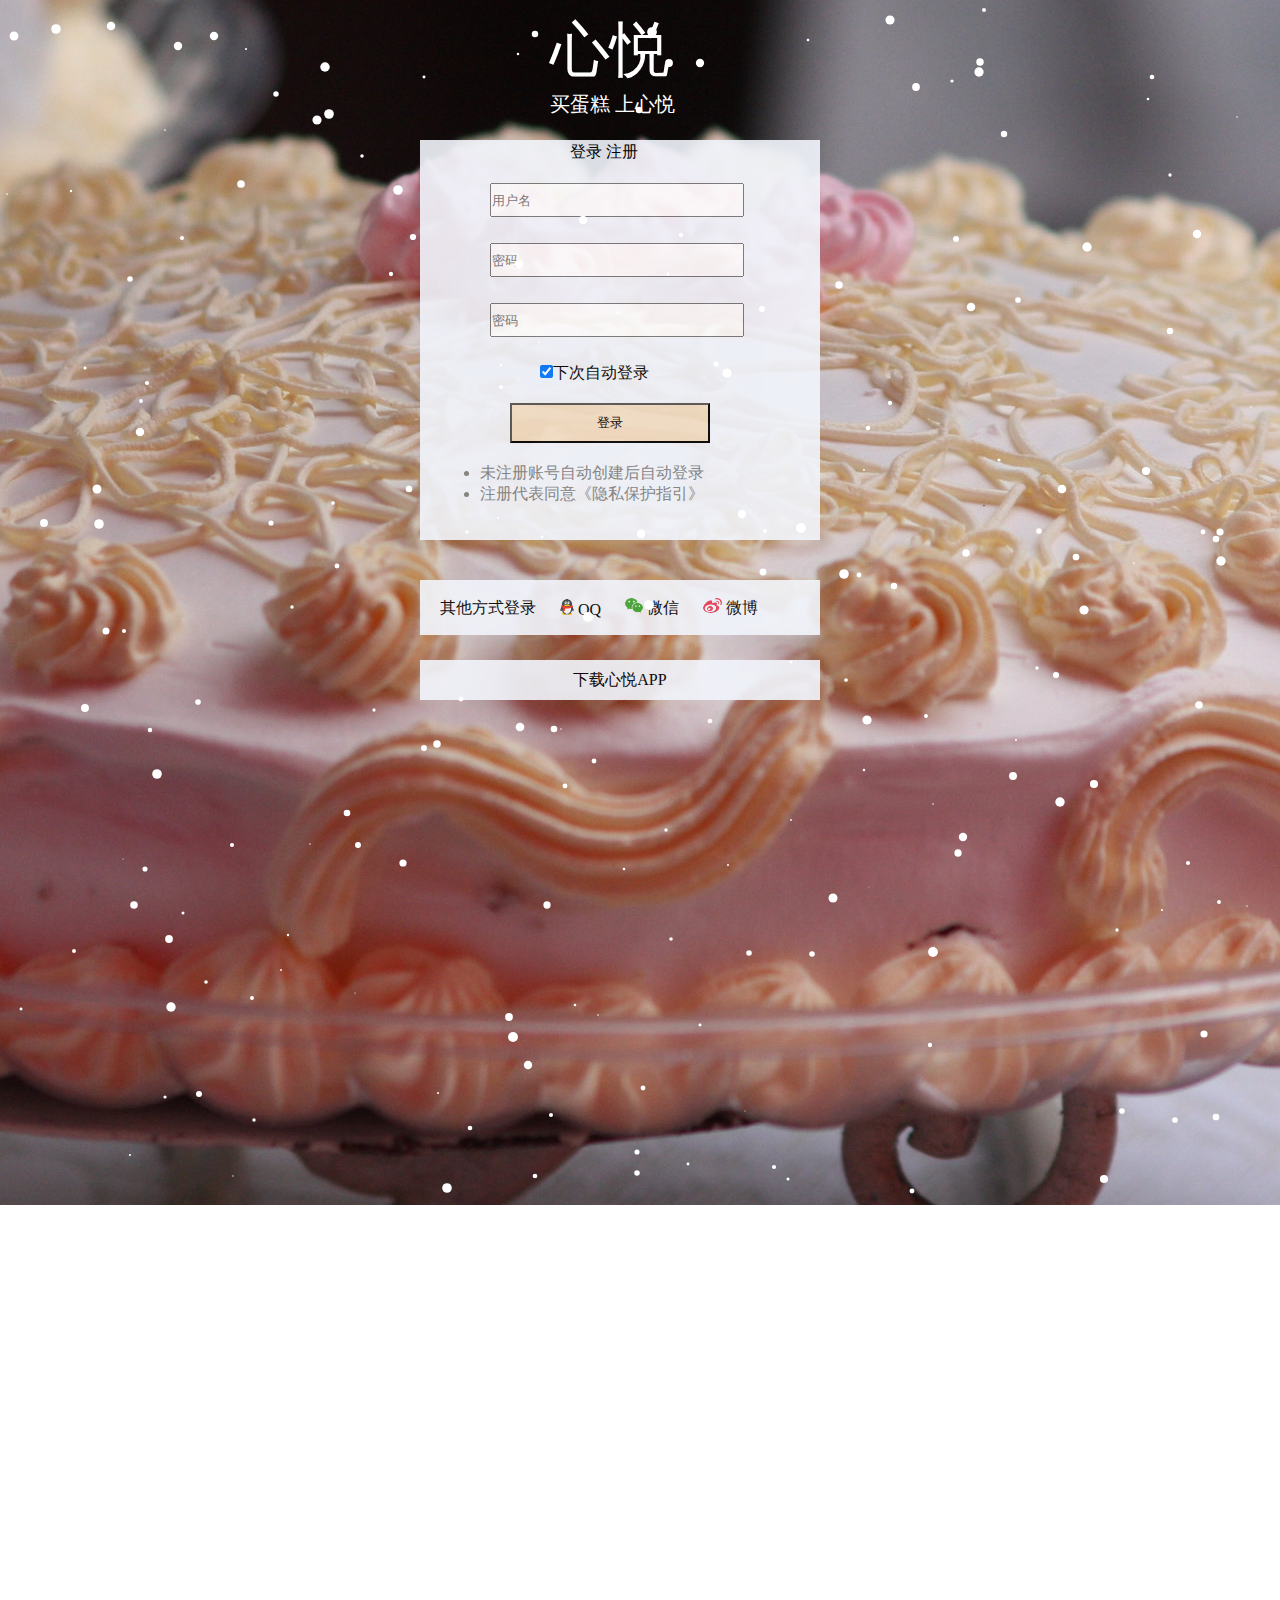
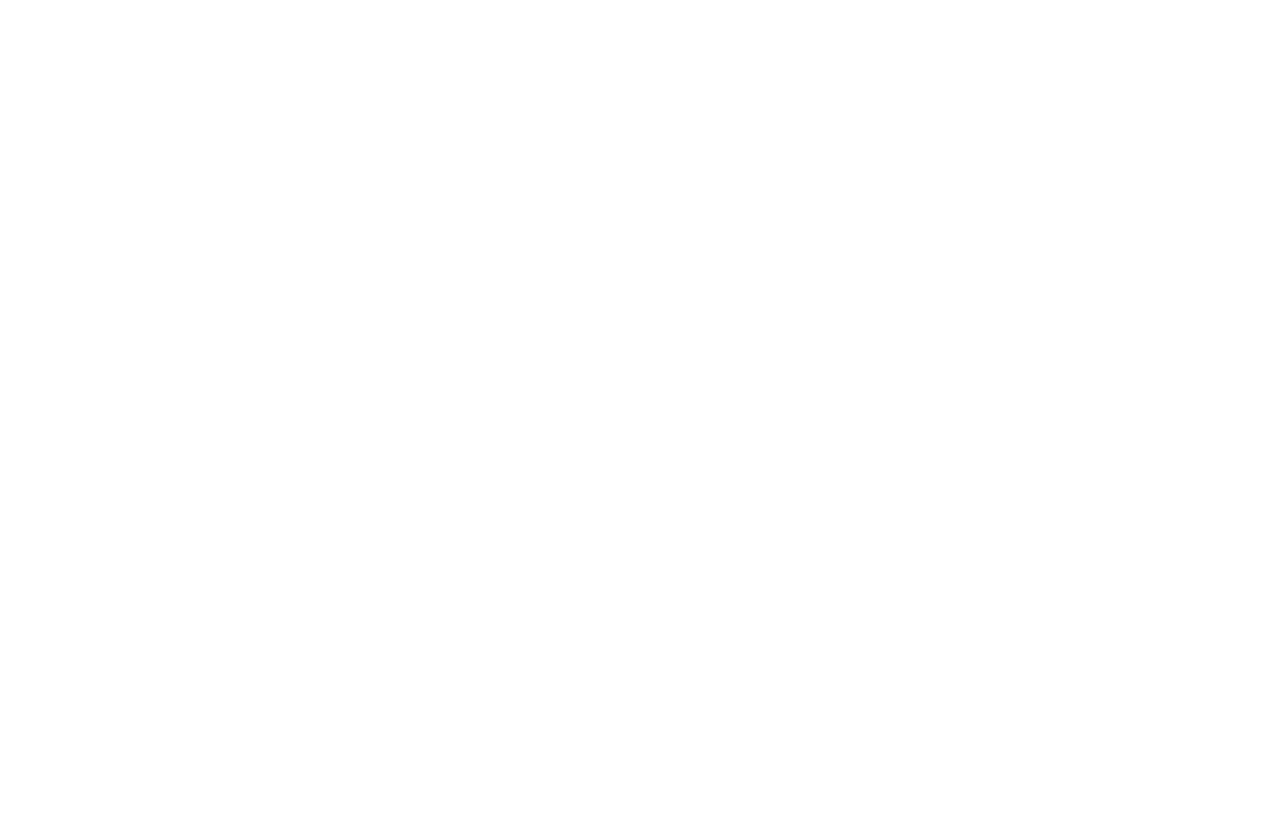
<file: cake.html>
<!doctype html>
<html>

<head>
	<meta charset="UTF-8">
	<title></title>
	<link rel="stylesheet" href="cake.css">
	<script src="snow.js"></script>
	<style>
		/* 雪花 */
		.snow {
			background: white;
			position: absolute;
			width: 10px;
			height: 10px;
			border-radius: 50%;
		}
	</style>
</head>

<body>
	<div class="mainBox" class="mainBox">
		<div class="topSlogan" id="topSlogan">
			<a href="https://dingyuying.github.io/sweet-life/">
				<p class="firstSlogan" id="firstSlogan">心悦</p>
				<p class="secondSlogan" id="secondSlogan">买蛋糕 上心悦</p>
			</a>

		</div>
		<div class="centerBox" id="centerBox">
			<!-- 密码登陆 -->
			<div class="onload" id="onload">
				<a class="passwordOnload" id="passwordOnload" href="cake.html">登录</a>
				<a class="nopasswordOnload" id="checkon" href="checkon.html">注册</a>
			</div>
			<!-- 登陆 -->
			<div>
				<!-- 输入用户名 -->
				<div class="user">
					<input class="username" id="username" type="text" placeholder="用户名" onfocus="openUsername()"
						onblur="closeUsername()">
					<div id="usernameNotice">
						<p class="notice"></p>
					</div>
				</div>
				<!-- 输入密码 -->
				<div class="psw">
					<input class="password" id="password" type="password" placeholder="密码" onfocus="openPassword()"
						onblur="closePassword()">
					<div id="passwordNotice">
						<p class="notice"></p>
					</div>
				</div>
				<!-- 确认密码 -->
				<div class="psw2">
					<input class="password2" id="password2" type="password" placeholder="密码" onfocus="openPassword2()"
						onblur="closePassword2()">
					<div id="checkNotice">
						<p class="notice"></p>
					</div>
				</div>
				<!-- 自动登录 -->
				<div class="check">
					<input type="checkbox" checked="" id="next">下次自动登录
				</div>
				<div class="btn">
					<button class="btn" onclick="submit()" id="btn">登录</button>
				</div>
			</div>
			<div class="bottom">
				<li>未注册账号自动创建后自动登录</li>
				<li>注册代表同意《隐私保护指引》</li>
			</div>
		</div>
	</div>
	<div class="secondBox">
		<div class="otherOnload">其他方式登录</div>
		<div class="qqOnload" id="qqOnload">
			<img src="qq.png">
			<a class="qq" id="qq" href="qq.html">QQ</a>
		</div>
		<div class="wxOnload" id="wxOnload">
			<img src="wx.png">
			<a class="wx" id="wx" href="wx.html">微信</a>
		</div>
		<div class="wbOnload" id="wbOnload">
			<img src="wb.png">
			<a class="wb" id="wb" href="wb.html">微博</a>
		</div>
	</div>
	<div class="thirdBox" id="thirdBox">
		<a href="onload.html">下载心悦APP</a>
	</div>
	</div>
</body>
<script>
	//获取屏幕宽高
	var windowWidth = window.screen.width - 30;
	var windowHeight = window.screen.height * 2.7;

	//创建雪花
	function createSnow() {
		var left = 0;
		var top = 0;

		//定义一个初始化随机数,使雪花在屏幕中
		var left_random = Math.random() * windowWidth;
		var top_random = Math.random() * windowHeight;
		var div = document.createElement('div');
		div.className = 'snow';
		div.style.transform = 'scale(' + (Math.random()) + ')'

		document.body.appendChild(div);

		//雪花飘落
		setInterval(function () {

			div.style.left = left_random + left + 'px';
			div.style.top = top_random + top + 'px'
			left += 0.2;
			top += 0.2;

			//如果雪花跑到屏幕外面了,让雪花重新返回屏幕顶部
			if (left_random + left >= windowWidth) {
				left_random = Math.random();
				left = 0;
			}

			if (top_random + top >= windowHeight) {
				top_random = Math.random();
				top = 0;
			}
		}, 5)

	}
	for (var i = 0; i < 400; i++) {
		createSnow()
	}







	//用户名提示
	function openUsername() {
		var usernameNotice = document.getElementsByClassName("notice")[0];
		usernameNotice.innerText = "请输入4-10位用户名";
	}
	function closeUsername() {
		var usernameNotice = document.getElementsByClassName("notice")[0];
		usernameNotice.innerText = "";
	}
	//密码提示
	function openPassword() {
		var passwordNotice = document.getElementsByClassName("notice")[1];
		passwordNotice.innerText = "请输入6-12位密码";
	}
	function closePassword() {
		var passwordNotice = document.getElementsByClassName("notice")[1];
		passwordNotice.innerText = "";
	}
	//确认密码
	function openPassword2() {
		var passwordNotice2 = document.getElementsByClassName("notice")[2];
		passwordNotice2.innerText = "请再次输入密码";
	}
	function closePassword2() {
		var passwordNotice2 = document.getElementsByClassName("notice")[2];
		passwordNotice2.innerText = "";
	}
	//提交验证
	function submit() {
		//用户名
		var str1 = username.value;
		//密码
		var str2 = password.value;
		//确认密码
		var str3 = password2.value;
		//错误提示
		if (str1.length < 4 || str1.length > 10)
			usernameNotice.innerHTML = "用户名位数不对";
		else if (str2.length < 6 || str2.length > 12)
			passwordNotice.innerHTML = "密码位数不对";
		else if (str2 != str3)
			passwordNotice2.innerHTML = "密码输入不一致";
		//允许提交
		else
			alert("登录成功")

	}
</script>


</html>
</file>
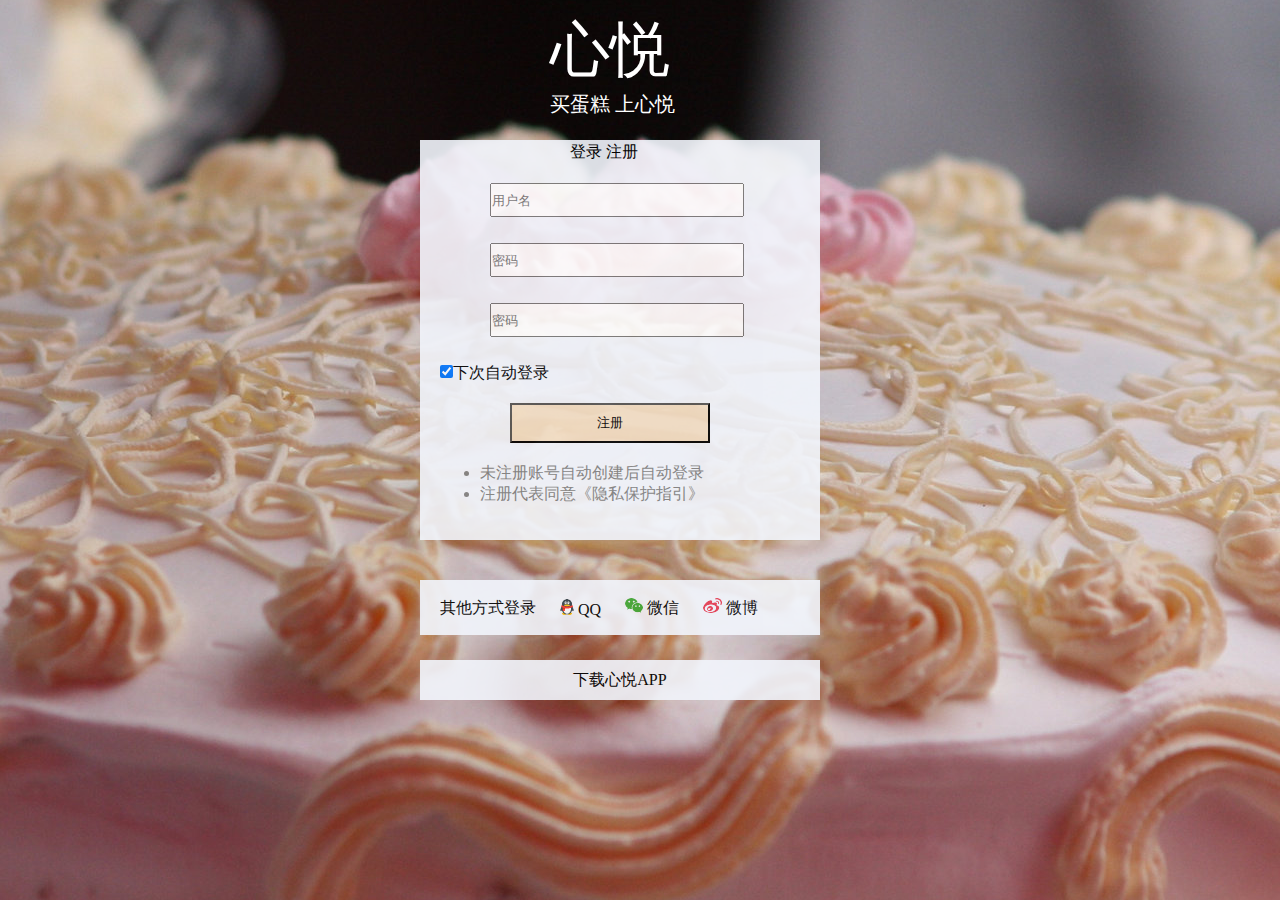
<file: checkon.html>
<!doctype html>
<html>
<head>
	<meta charset="UTF-8">
	<title></title>
	<link rel="stylesheet" href="cake.css">
</head>
<body>
	<div class="mainBox" class="mainBox">
		<div class="topSlogan" id="topSlogan">
			<p class="firstSlogan" id="firstSlogan">心悦</p>
			<p class="secondSlogan" id="secondSlogan">买蛋糕 上心悦</p>
		</div>
		<div class="centerBox" id="centerBox">
			<!-- 密码登陆 -->
			<div class="onload" id="onload">
				<a class="passwordOnload" id="passwordOnload" href="cake.html">登录</a>
				<a class="nopasswordOnload" id="checkon" href="checkon.html">注册</a>
			</div>
			<!-- 登陆 -->
			<div>
				<!-- 输入用户名 -->
				<div class="user">
					<input class="username" id="username" type="text" placeholder="用户名" onfocus="openUsername()" onblur="closeUsername()">
					<p class="notice" id="usernameNotice"></p>
				</div>
				<!-- 输入密码 -->
				<div class="psw">
					<input class="password" id="password" type="password" placeholder="密码" onfocus="openPassword()" onblur="closePassword()">
					<p class="notice" id="passwordNotice"></p>
				</div>
				<!-- 确认密码 -->
				<div class="psw2">
					<input class="password2" id="password2" type="password" placeholder="密码" onfocus="openPassword2()" onblur="closePassword2()">
					<p class="notice" id="checkNotice"></p>
				</div>
				<!-- 自动登录 -->
				<div class="check">
					<input type="checkbox" checked="">下次自动登录
				</div>
				<div class="btn">
					<button class="btn" onclick="submit()" id="btn">注册</button>
				</div>
			</div>
			<div class="bottom">
				<li>未注册账号自动创建后自动登录</li>
				<li>注册代表同意《隐私保护指引》</li>
			</div>
		</div>
	</div>
		<div class="secondBox">
			<div class="otherOnload">其他方式登录</div>
			<div class="qqOnload" id="qqOnload">
				<img src="qq.png">
				<a class="qq" id="qq" href="qq.html">QQ</a>
			</div>
			<div class="wxOnload" id="wxOnload">
				<img src="wx.png">
				<a class="wx" id="wx" href="wx.html">微信</a>
			</div>
			<div class="wbOnload" id="wbOnload">
				<img src="wb.png">
				<a class="wb" id="wb" href="wb.html">微博</a>
			</div>
		</div>
		<div class="thirdBox" id="thirdBox">
			<a href="onload.html">下载心悦APP</a>
		</div>
	</div>
</body>
<script>
	//用户名提示
	function openUsername()
	{
		var usernameNotice = document.getElementsByClassName("notice")[0];
		usernameNotice.innerText = "请输入4-10位用户名";
	}
	function closeUsername()
	{
		var usernameNotice = document.getElementsByClassName("notice")[0];
		usernameNotice.innerText = "";
	}
	//密码提示
	function openPassword()
	{
		var passwordNotice = document.getElementsByClassName("notice")[1];
		passwordNotice.innerText = "请输入6-12位密码";
	}
	function closePassword()
	{
		var passwordNotice = document.getElementsByClassName("notice")[1];
		passwordNotice.innerText = "";
	}
	//确认密码
	function openPassword2()
	{
		var passwordNotice2 = document.getElementsByClassName("notice")[2];
		passwordNotice2.innerText = "请再次输入密码";
	}
	function closePassword2()
	{
		var passwordNotice2 = document.getElementsByClassName("notice")[2];
		passwordNotice2.innerText = "";
	}
	//提交验证
	function submit()
	{
		//用户名
		var str1 = username.value;
		//密码
		var str2 = password.value;
		//确认密码
		var str3 = password2.value;
		//错误提示
		if(str1.length<4 || str1.length>10)
			usernameNotice.innerHTML="用户名位数不对";
		else if(str2.length<6 || str2.length>12)
			passwordNotice.innerHTML="密码位数不对";
		else if(str2 != str3)
			passwordNotice2.innerHTML="密码输入不一致";
		//允许提交
		else
			alert("注册成功")
		
	}
</script>
</html>
</file>
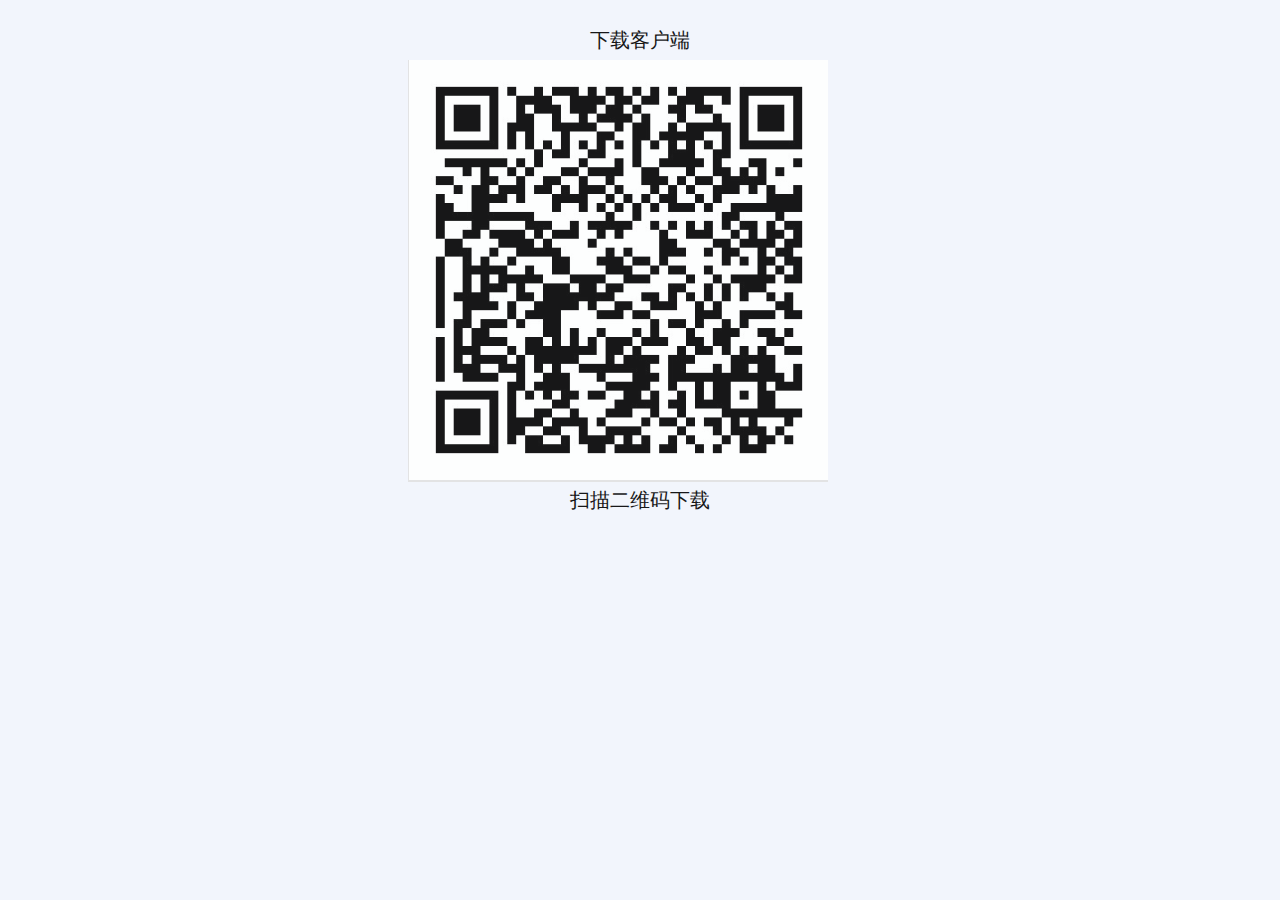
<file: onload.html>
<!doctype html>
<html>
<head>
	<meta charset="UTF-8">
	<title></title>
	<link rel="stylesheet" href="cake.html">
	<style type="text/css">
	body{
		background-color: #f2f5fc;
		opacity: 0.9;
	}
	.top{
		height:40px;
		text-align: center;
		line-height: 40px;
		font-size: 20px;
	}
	.center{
		width:200px;
		height:200px;
		margin-left:400px;
	}
	.bottom{
		height:40px;
		text-align:center;
		line-height:40px;
		font-size:20px;
		top:200px;
		position:relative;
	}

	</style>
</head>
<body>
	<div class="top">
		<p>下载客户端</p>
	</div>
	<div class="center">
		<img src="erweima.png">
	</div>
	<div class="bottom">
		<p>扫描二维码下载</p>
	</div>
</body>
<script>
	
</script>
</html>
</file>
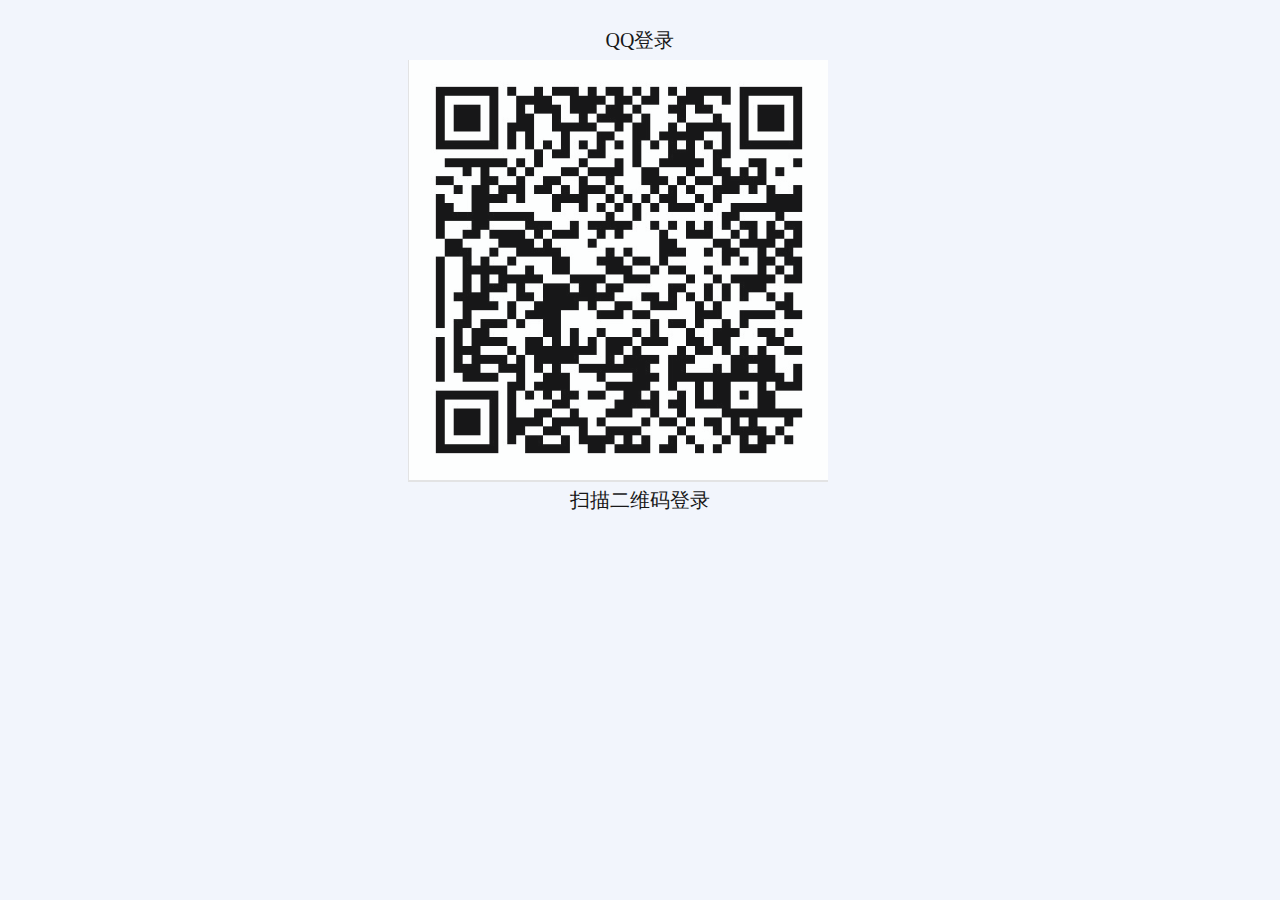
<file: qq.html>
<!doctype html>
<html>
<head>
	<meta charset="UTF-8">
	<title></title>
	<link rel="stylesheet" href="cake.html">
	<style type="text/css">
	body{
		background-color: #f2f5fc;
		opacity: 0.9;
	}
	.top{
		height:40px;
		text-align: center;
		line-height: 40px;
		font-size: 20px;
	}
	.center{
		width:200px;
		height:200px;
		margin-left:400px;
	}
	.bottom{
		height:40px;
		text-align:center;
		line-height:40px;
		font-size:20px;
		top:200px;
		position:relative;
	}

	</style>
</head>
<body>
	<div class="top">
		<p>QQ登录</p>
	</div>
	<div class="center">
		<img src="erweima.png">
	</div>
	<div class="bottom">
		<p>扫描二维码登录</p>
	</div>
</body>
<script>
	
</script>
</html>
</file>
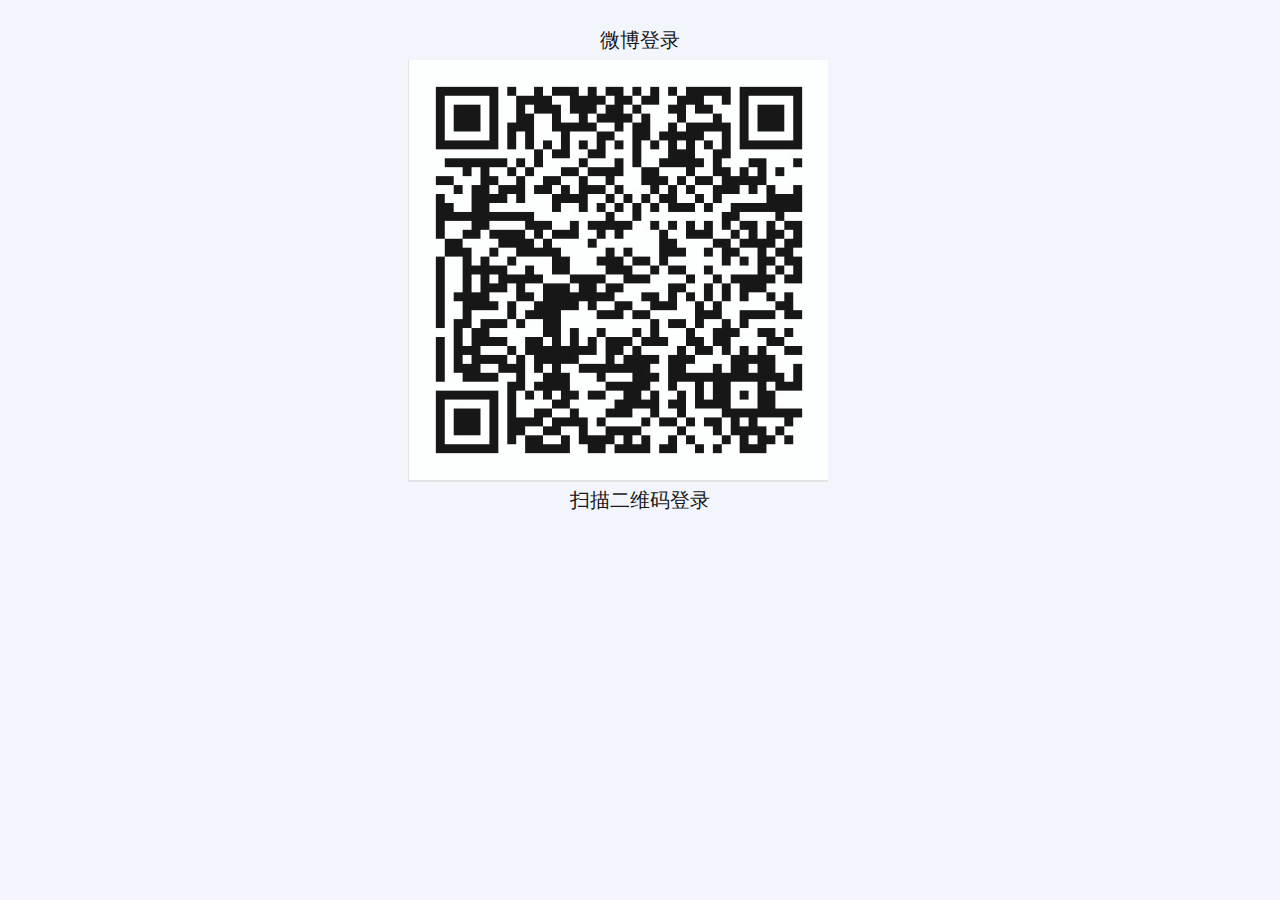
<file: wb.html>
<!doctype html>
<html>
<head>
	<meta charset="UTF-8">
	<title></title>
	<link rel="stylesheet" href="cake.html">
	<style type="text/css">
	body{
		background-color: #f2f5fc;
		opacity: 0.9;
	}
	.top{
		height:40px;
		text-align: center;
		line-height: 40px;
		font-size: 20px;
	}
	.center{
		width:200px;
		height:200px;
		margin-left:400px;
	}
	.bottom{
		height:40px;
		text-align:center;
		line-height:40px;
		font-size:20px;
		top:200px;
		position:relative;
	}

	</style>
</head>
<body>
	<div class="top">
		<p>微博登录</p>
	</div>
	<div class="center">
		<img src="erweima.png">
	</div>
	<div class="bottom">
		<p>扫描二维码登录</p>
	</div>
</body>
<script>
	
</script>
</html>
</file>
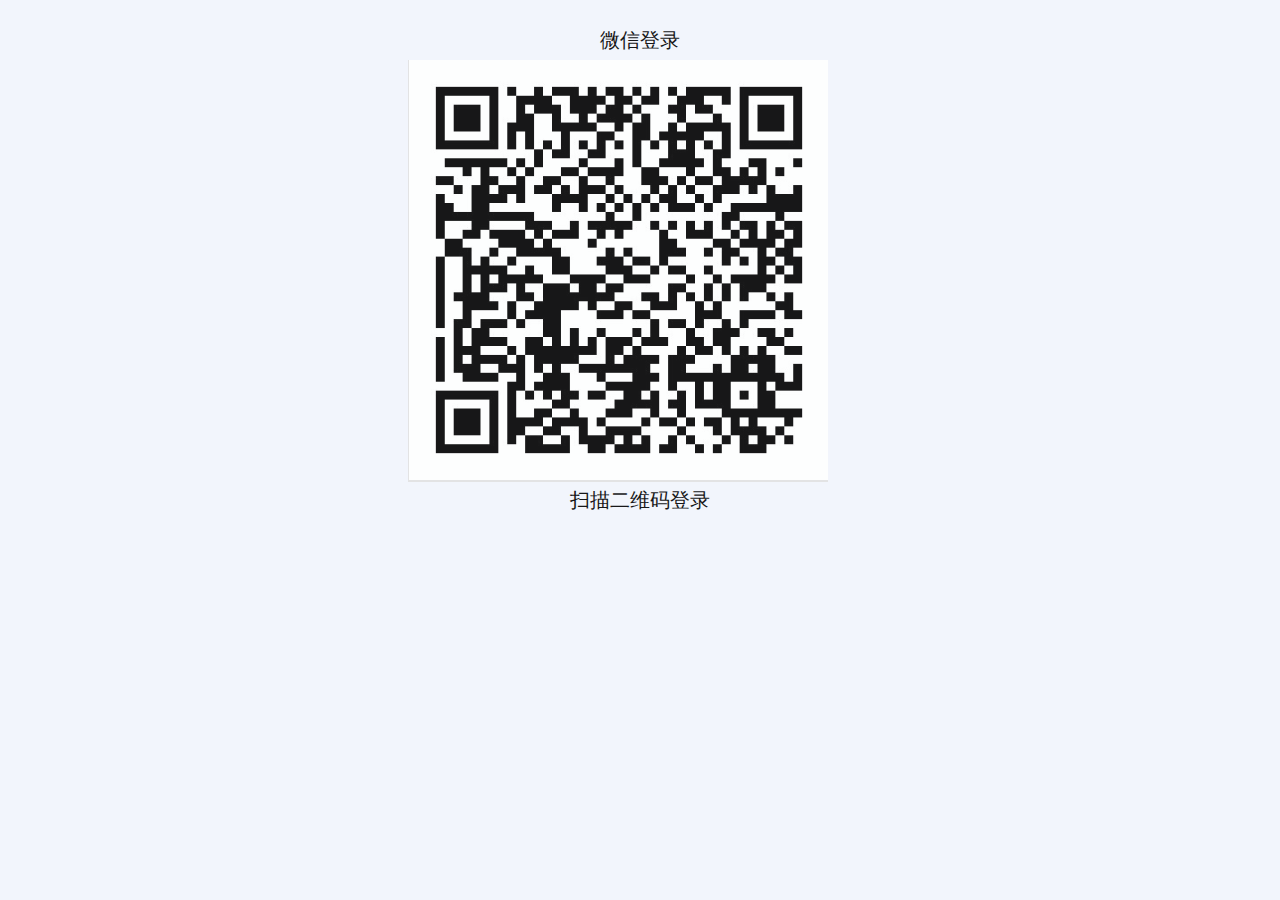
<file: wx.html>
<!doctype html>
<html>
<head>
	<meta charset="UTF-8">
	<title></title>
	<link rel="stylesheet" href="cake.html">
	<style type="text/css">
	body{
		background-color: #f2f5fc;
		opacity: 0.9;
	}
	.top{
		height:40px;
		text-align: center;
		line-height: 40px;
		font-size: 20px;
	}
	.center{
		width:200px;
		height:200px;
		margin-left:400px;
	}
	.bottom{
		height:40px;
		text-align:center;
		line-height:40px;
		font-size:20px;
		top:200px;
		position:relative;
	}

	</style>
</head>
<body>
	<div class="top">
		<p>微信登录</p>
	</div>
	<div class="center">
		<img src="erweima.png">
	</div>
	<div class="bottom">
		<p>扫描二维码登录</p>
	</div>
</body>
<script>
	
</script>
</html>
</file>
<file: cake.css>
*{
	padding: 0;
	margin: 0;
}
body{
	background-image: url(cake.jpg);
	background-repeat:no-repeat;
	background-position:center;
}
a{
	text-decoration:none;
	color:black;
}
.mainBox{
	width:1200px;
	height:800px;
	margin-top:10px;
	margin-left:550px;
}
.topSlogan{
	width:150px;
	height:120px;
	left:450px;
}
.firstSlogan{
	font-size:60px;
	color:white;
}
.secondSlogan{
	font-size:20px;
	color:white;
}
.centerBox{
	width:400px;
	height:400px;
	background-color: #f2f5fc;
	opacity: 0.9;
	top:140px;
	left:420px;
	position:absolute;
}
.onload{
	margin-top:2px;
	margin-left:150px;
}
#username{
	height:30px;
	width:250px;
	margin-left:50px;
}
#usernameNotice{
	font-weight:0.8;
	color:rgb(68,63,64);
	font-size:15px;
	margin-left:50px;
}
#password{
	height:30px;
	width:250px;
	margin-left:50px;
}
#passwordNotice{
	font-weight:0.8;
	color:rgb(68,63,64);
	font-size:15px;
	margin-left:50px;
}
#password2{
	height:30px;
	width:250px;
	margin-left:50px;
}
#checkNotice{
	font-weight:0.8;
	color:rgb(68,63,64);
	font-size:15px;
	margin-left:50px;
}
#next{
	margin-left:100px;
}
#btn{
	height:25px;
	outline: none;
}
.user{
	height:40px;
	margin-left: 20px;
	margin-top: 20px;
}
.psw{
	height:40px;
	margin-left: 20px;
	margin-top: 20px;
}
.psw2{
	height:40px;
	margin-left: 20px;
	margin-top: 20px;
}
.check{
	height:40px;
	margin-left: 20px;
	margin-top: 20px;
}
.btn{
	margin-left:10px;
}
#btn{
	width:200px;
	height:40px;
	margin-left:80px;
	background-color:#f4dfc5;
}
.bottom{
	height:100px;
	margin-top:20px;
	margin-left:60px;
}
li{
	color:gray;
}
.secondBox{
	width:400px;
	height:55px;
	background-color:white;
	top:580px;
	left:420px;
	position:absolute;
	background-color: #f2f5fc;
	opacity: 0.9;
}
.otherOnload{
	display: inline-block;
	line-height: 55px;
	margin-left: 20px;
}
.qqOnload{
	display:inline-block;
	vertical-align: middle;
	margin-left: 20px;
}
.wxOnload{
	display:inline-block;
	margin-left: 20px;
}
.wbOnload{
	display:inline-block;
	margin-left: 20px;
}
.thirdBox{
	width:400px;
	height:40px;
	background-color:white;
	top:660px;
	left:420px;
	position:absolute;
	background-color: #f2f5fc;
	opacity:0.9;
	line-height:40px;
	text-align:center;
}
</file>
